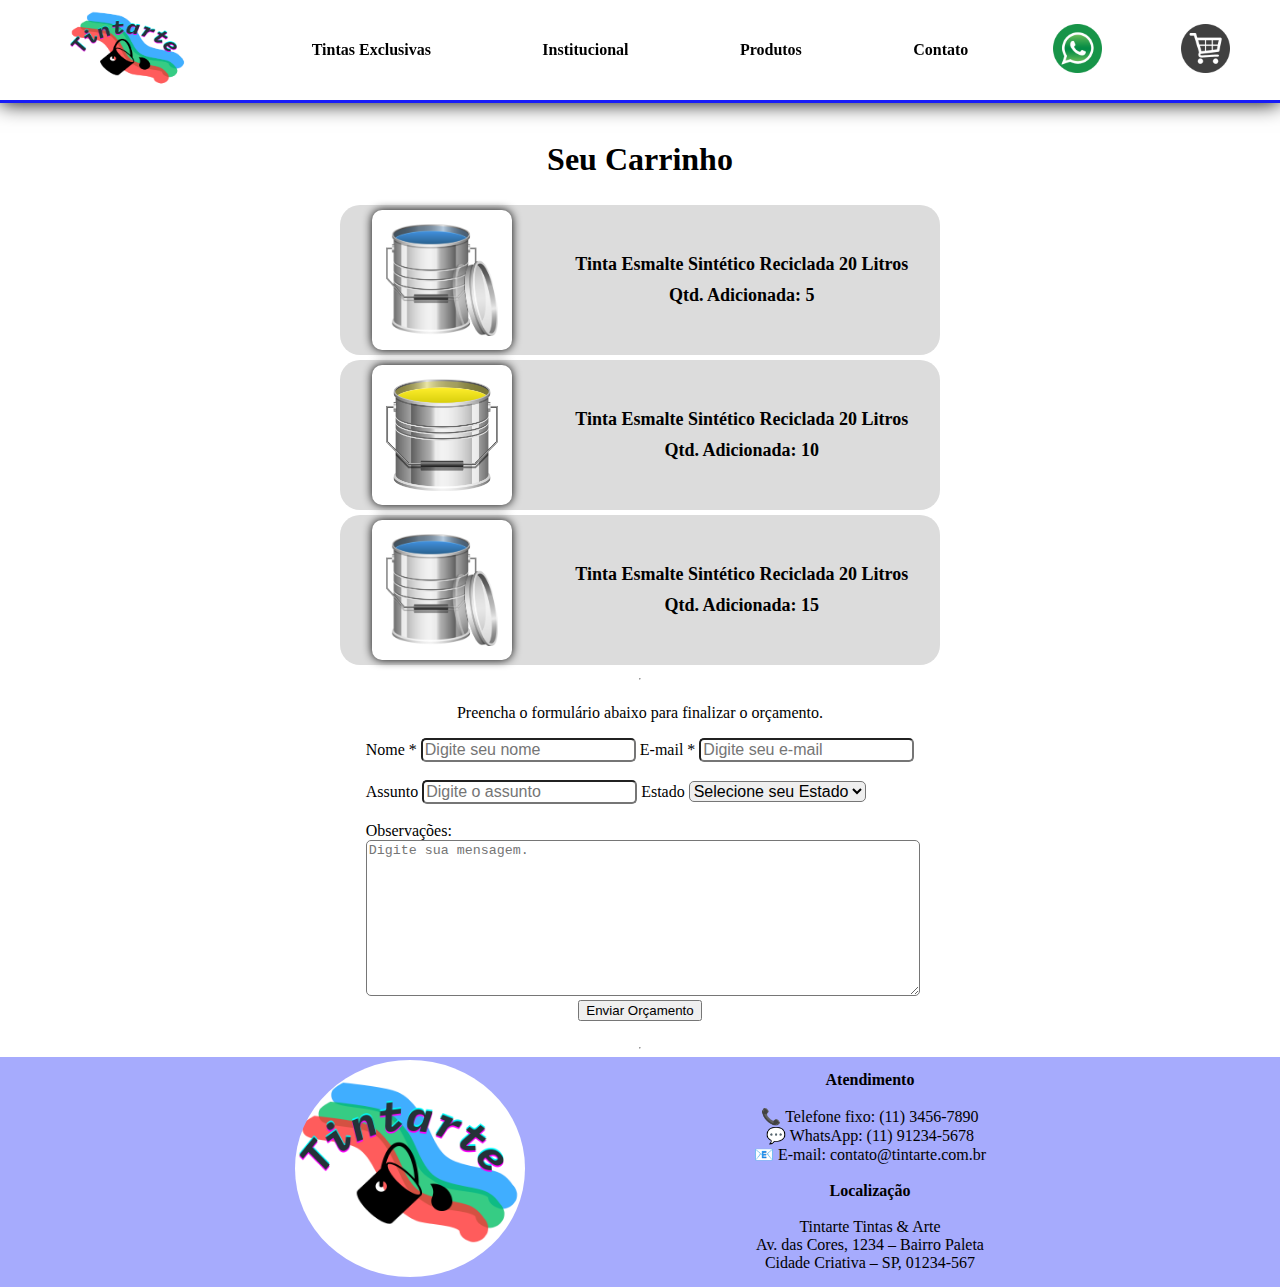
<file: carrinho.html>
<!DOCTYPE html>
<html lang="en">
<head>
    <meta charset="UTF-8">
    <meta name="viewport" content="width=device-width, initial-scale=1.0">
    <title>Carrinho</title>

    <link rel="stylesheet" href="style.css">

    <style>
        .layout_principal{
            flex-direction: column;
            align-items: center;
            justify-content: space-between;
            height: calc(100svh - 120px);
        }
        #carrinho_caixa{
            text-align: center;
            width: 920px;
            display: flex;
            flex-direction: column;
            align-items: center;
        }
        .itens{
            display: flex;
            height: 150px;
            width: 600px;
            justify-content: space-around;
            align-items: center;
            margin: 5px;
            border-radius: 20px;
            background-color: gainsboro;
        }
        .foto_item{
            display: flex;
            justify-content: center;
            align-items: center;
            width: 140px;
            height: 140px;
            border-radius: 10px;
            box-shadow: 0 0 10px 0 black;
            background-color: white;
        }
        .foto_item img{
            width: 80%;
            height: 80%;
        }
        .infos :first-child{
            font-weight: bold;
            font-size: large;
            margin-bottom: 10px;
        }


        textarea{
            width: 100%;
            border-radius: 5px;
        }
        input, select{
            border-radius: 5px;
            font-size: 16px;
        }
        #botao{
            display: flex;
            justify-content: center;  
        }
        button{
            cursor: pointer;
        }
        #contato{
            text-align: center;
        }
        
        #box6{
            display: flex;
            justify-content: center;
            background-color: rgba(77, 88, 252, 0.5);
            width: 100svw;
        }

    </style>
</head>
<body>
    <!--Definindo o cabeçalho e menu-->
    <div id="menu_cabecalho">
        <div id="logo"><img src="imagens/Logo_tintarte.png" alt="logo_tintarte"></div>
        <div id="icones">
            <div id="whats"><a href="https://web.whatsapp.com/"><img src="imagens/logo_whats.png" alt="logo_whats"></a></div>
            <div id="carrinho"><img src="imagens/Carrinho.png" alt="carrinho"></div>
        </div>
        <div id="opcoes">
            <div id="botao_tintas_exclusivas">Tintas Exclusivas</div>
            <div id="botao_institucional">Institucional</div>
            <div id="botao_produtos">Produtos</div>
            <div id="botao_contato">Contato</div>
        </div>
    </div>

    <div class="layout_principal">
        <div id="box_carrinho">
            <div id="carrinho_caixa">
                <div>
                    <h1>Seu Carrinho</h1>
                </div>
                <div id="itens_carrinho">
                    <div class="itens">
                        <div class="foto_item"><img src="imagens/lata_tinta_azul.png" alt="tinta_azul"></div>
                        <div class="infos">
                            <div>Tinta Esmalte Sintético Reciclada 20 Litros</div>
                            <div><b>Qtd. Adicionada: 5</b></div>
                        </div>
                    </div>
                    <div class="itens">
                        <div class="foto_item"><img src="imagens/lata_tinta_amarelo.png" alt="lata_tinta_amarelo"></div>
                        <div class="infos">
                            <div>Tinta Esmalte Sintético Reciclada 20 Litros</div>
                            <div><b>Qtd. Adicionada: 10</b></div>
                        </div>
                    </div>
                    <div class="itens">
                        <div class="foto_item"><img src="imagens/lata_tinta_azul.png" alt="tinta_azul"></div>
                        <div class="infos">
                            <div>Tinta Esmalte Sintético Reciclada 20 Litros</div>
                            <div><b>Qtd. Adicionada: 15</b></div>
                        </div>
                    </div>
                </div>
            
            </div>
        </div>

        <hr>
            <p>Preencha o formulário abaixo para finalizar o orçamento.</p>
            <form action="">
                <label for="nome">Nome *</label>
                <input type="text" id="nome" placeholder="Digite seu nome" required>
                <label for="email">E-mail *</label>
                <input type="text" id="email" placeholder="Digite seu e-mail" required><br><br>
                <label for="assunto">Assunto</label>
                <input type="text" id="assunto" placeholder="Digite o assunto">
                <label for="estado">Estado</label>
                <select name="estado" id="estado">
                    <option value="" selected disabled>Selecione seu Estado</option>
                    <option value="AC">Acre</option>
                    <option value="AL">Alagoas</option>
                    <option value="AP">Amapá</option>
                    <option value="AM">Amazonas</option>
                    <option value="BA">Bahia</option>
                    <option value="CE">Ceará</option>
                    <option value="DF">Distrito Federal</option>
                    <option value="ES">Espírito Santo</option>
                    <option value="GO">Goiás</option>
                    <option value="MA">Maranhão</option>
                    <option value="MT">Mato Grosso</option>
                    <option value="MS">Mato Grosso do Sul</option>
                    <option value="MG">Minas Gerais</option>
                    <option value="PA">Pará</option>
                    <option value="PB">Paraíba</option>
                    <option value="PR">Paraná</option>
                    <option value="PE">Pernambuco</option>
                    <option value="PI">Piauí</option>
                    <option value="RJ">Rio de Janeiro</option>
                    <option value="RN">Rio Grande do Norte</option>
                    <option value="RS">Rio Grande do Sul</option>
                    <option value="RO">Rondônia</option>
                    <option value="RR">Roraima</option>
                    <option value="SC">Santa Catarina</option>
                    <option value="SP">São Paulo</option>
                    <option value="SE">Sergipe</option>
                    <option value="TO">Tocantins</option>
                </select><br><br>
                <label for="mensagem">Observações:</label><br>
                <textarea name="mensagem" id="mensagem" placeholder="Digite sua mensagem." rows="10"></textarea><br>
                <div id="botao">
                    <button type="submit">Enviar Orçamento</button>
                </div>
                <br>
            </form>
            <hr>

        <!--Rodapé de contato-->
        <div class="box" id="box6">
            <div id="contato_box6">
                <div><img src="imagens/Logo_tintarte.png" alt="logo"></div>
                <div>
                    <b></b>
                    <b>Atendimento</b><br>
                    <br>📞 Telefone fixo: (11) 3456-7890 <br>💬 WhatsApp: (11) 91234-5678 <br>📧 E-mail: contato@tintarte.com.br
                    <br><br>
                    <b>Localização</b><br>
                    <br>Tintarte Tintas & Arte <br>Av. das Cores, 1234 – Bairro Paleta <br>Cidade Criativa – SP, 01234-567 <br>
                </div>
            </div>
        </div>
    </div>

    <script>
        document.getElementById("botao_tintas_exclusivas").addEventListener("click", function() {window.location.href = "https://thiagoreinecke7.github.io/site-loja-tintas/index.html";})
        document.getElementById("botao_contato").addEventListener("click", function() {window.location.href = "https://thiagoreinecke7.github.io/site-loja-tintas/contato.html";})
        document.getElementById("botao_institucional").addEventListener("click", function() {window.location.href = "https://thiagoreinecke7.github.io/site-loja-tintas/institucional.html";})
        document.getElementById("botao_produtos").addEventListener("click", function() {window.location.href = "https://thiagoreinecke7.github.io/site-loja-tintas/produtos.html";})
        document.querySelectorAll(".box_produtos").forEach(function (botao) {botao.addEventListener("click", function() {window.location.href = "https://thiagoreinecke7.github.io/site-loja-tintas/produto.html"})})
    </script>    
</body>
</html>
</file>
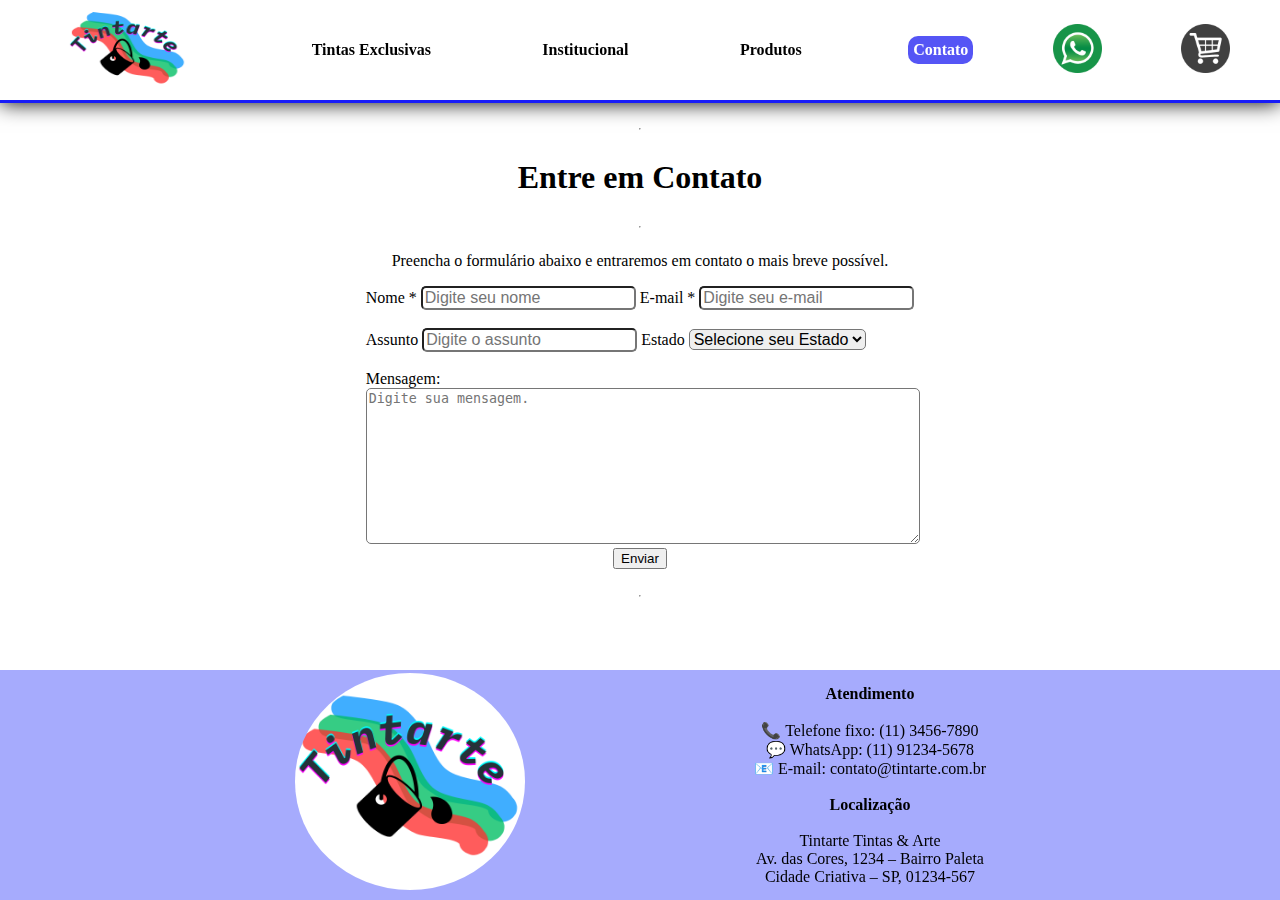
<file: contato.html>
<!DOCTYPE html>
<html lang="en">
<head>
    <meta charset="UTF-8">
    <meta name="viewport" content="width=device-width, initial-scale=1.0">
    <title>Contato</title>

    <link rel="stylesheet" href="style.css">

    <style>
        #opcoes :nth-child(4){
            background-color: rgba(43, 43, 243, 0.8);
            color: white;
        }
        .layout_principal{
            flex-direction: column;
            justify-content: center;
            align-items: center;
        }
        textarea{
            width: 100%;
            border-radius: 5px;
        }
        input, select{
            border-radius: 5px;
            font-size: 16px;
            
        }
        #botao{
            display: flex;
            justify-content: center;   
        }
        .box{
            position: fixed;
            bottom: 0;
        }

        #box6{
            display: flex;
            justify-content: center;
            background-color: rgba(77, 88, 252, 0.5);
            width: 100%;
        }

    </style>

</head>
<body>
    <!--Definindo o cabeçalho e menu-->
    <div id="menu_cabecalho">
        <div id="logo"><img src="imagens/Logo_tintarte.png" alt="logo_tintarte"></div>
        <div id="icones">
            <div id="whats"><a href="https://web.whatsapp.com/"><img src="imagens/logo_whats.png" alt="logo_whats"></a></div>
            <div id="carrinho"><img src="imagens/Carrinho.png" alt="carrinho"></div>
        </div>
        <div id="opcoes">
            <div id="botao_tintas_exclusivas">Tintas Exclusivas</div>
            <div id="botao_institucional">Institucional</div>
            <div>Produtos</div>
            <div>Contato</div>
        </div>
    </div>

    <!--Definindo o Layout-->
    <div class="layout_principal">
        <hr>
        <h1>Entre em Contato</h1>
        <hr>
        <p>Preencha o formulário abaixo e entraremos em contato o mais breve possível.</p>
        <form action="">
            <label for="nome">Nome *</label>
            <input type="text" id="nome" placeholder="Digite seu nome" required>
            <label for="email">E-mail *</label>
            <input type="text" id="email" placeholder="Digite seu e-mail" required><br><br>
            <label for="assunto">Assunto</label>
            <input type="text" id="assunto" placeholder="Digite o assunto">
            <label for="estado">Estado</label>
            <select name="estado" id="estado">
                <option value="" selected disabled>Selecione seu Estado</option>
                <option value="AC">Acre</option>
                <option value="AL">Alagoas</option>
                <option value="AP">Amapá</option>
                <option value="AM">Amazonas</option>
                <option value="BA">Bahia</option>
                <option value="CE">Ceará</option>
                <option value="DF">Distrito Federal</option>
                <option value="ES">Espírito Santo</option>
                <option value="GO">Goiás</option>
                <option value="MA">Maranhão</option>
                <option value="MT">Mato Grosso</option>
                <option value="MS">Mato Grosso do Sul</option>
                <option value="MG">Minas Gerais</option>
                <option value="PA">Pará</option>
                <option value="PB">Paraíba</option>
                <option value="PR">Paraná</option>
                <option value="PE">Pernambuco</option>
                <option value="PI">Piauí</option>
                <option value="RJ">Rio de Janeiro</option>
                <option value="RN">Rio Grande do Norte</option>
                <option value="RS">Rio Grande do Sul</option>
                <option value="RO">Rondônia</option>
                <option value="RR">Roraima</option>
                <option value="SC">Santa Catarina</option>
                <option value="SP">São Paulo</option>
                <option value="SE">Sergipe</option>
                <option value="TO">Tocantins</option>
            </select><br><br>
            <label for="mensagem">Mensagem:</label><br>
            <textarea name="mensagem" id="mensagem" placeholder="Digite sua mensagem." rows="10"></textarea><br>
            <div id="botao">
                <button type="submit">Enviar</button>
            </div>
            <br>
        </form>
        <hr>

    


        <!--Rodapé de contato-->
        <div class="box" id="box6">
            <div id="contato_box6">
                <div><img src="imagens/Logo_tintarte.png" alt="logo"></div>
                <div>
                    <b></b>
                    <b>Atendimento</b><br>
                    <br>📞 Telefone fixo: (11) 3456-7890 <br>💬 WhatsApp: (11) 91234-5678 <br>📧 E-mail: contato@tintarte.com.br
                    <br><br>
                    <b>Localização</b><br>
                    <br>Tintarte Tintas & Arte <br>Av. das Cores, 1234 – Bairro Paleta <br>Cidade Criativa – SP, 01234-567 <br>
                </div>
            </div>
        </div>

    </div>

    <script>
        document.getElementById("botao_tintas_exclusivas").addEventListener("click", function() {window.location.href = "https://thiagoreinecke7.github.io/site-loja-tintas/index.html";})
        document.getElementById("botao_institucional").addEventListener("click", function() {window.location.href = "https://thiagoreinecke7.github.io/site-loja-tintas/institucional.html";})

    </script>
</body>
</html>
</file>
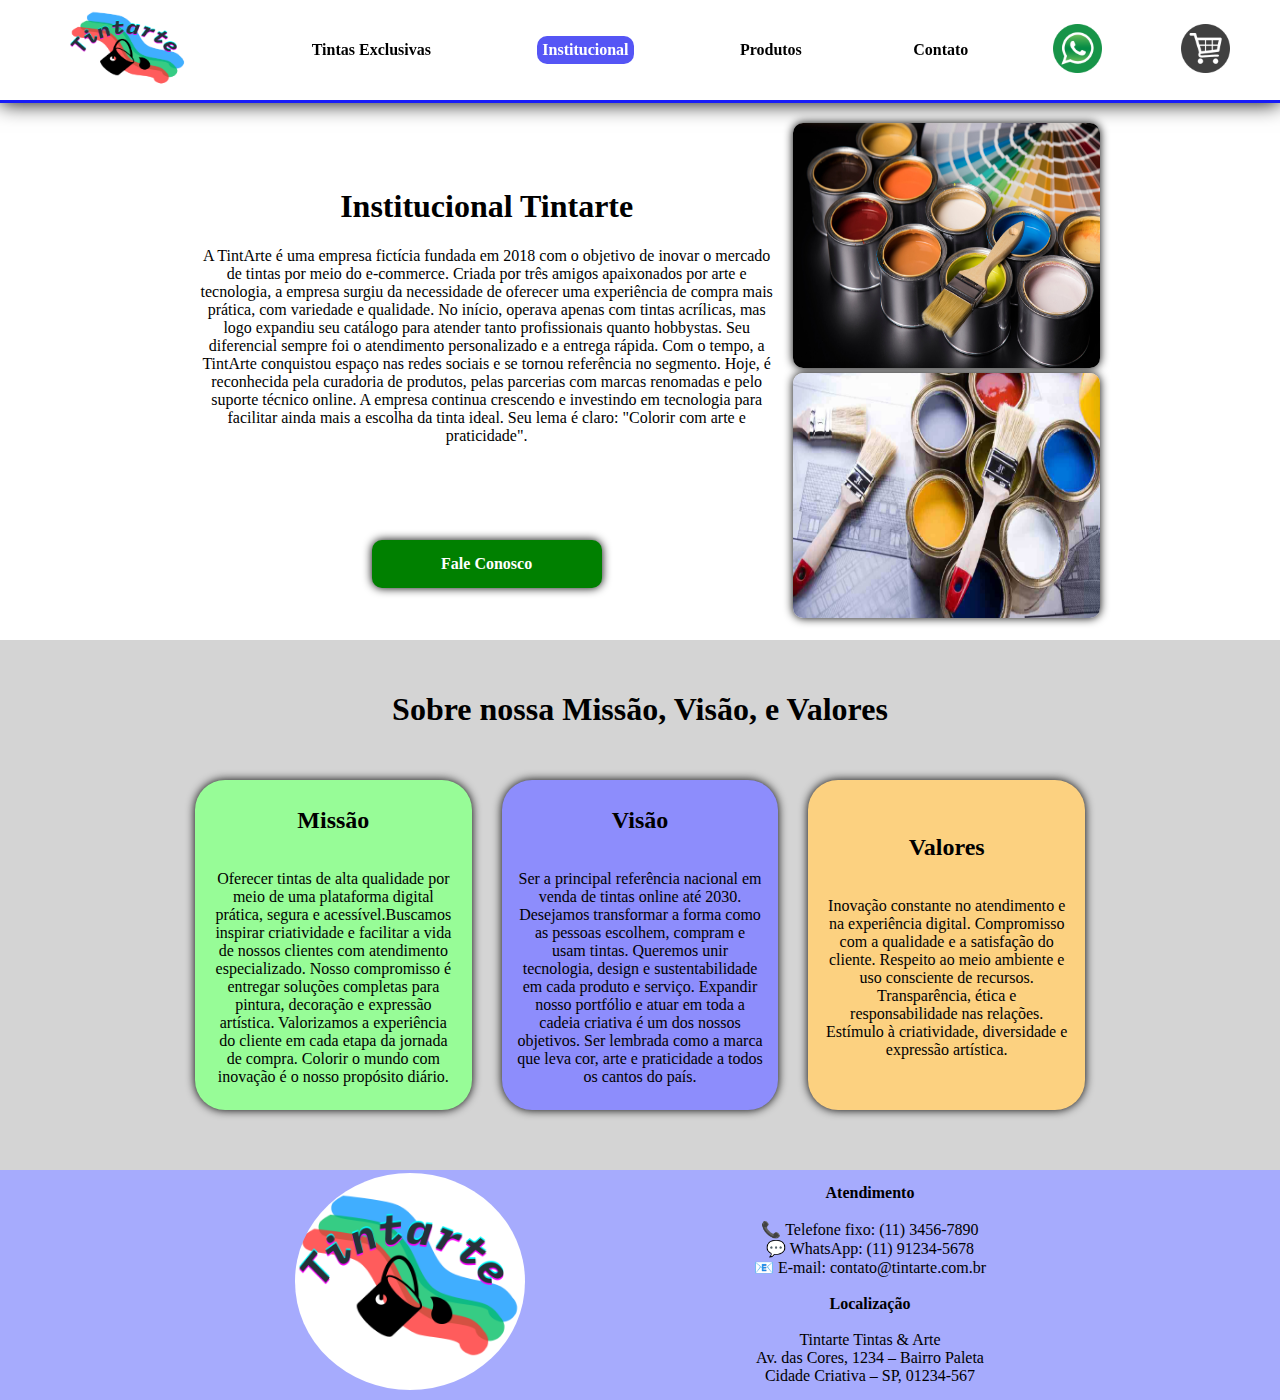
<file: institucional.html>
<!DOCTYPE html>
<html lang="en">
<head>
    <meta charset="UTF-8">
    <meta name="viewport" content="width=device-width, initial-scale=1.0">
    <title>Institucional</title>

    <link rel="stylesheet" href="style.css">

    <style>
        #opcoes :nth-child(2){
            background-color: rgba(43, 43, 243, 0.8);
            color: white;
        }
        .layout_principal{
            flex-direction: column;
            justify-content: center;
            align-items: center;
        }
       
        #historia{
            width: 100svw;
            height: 500px;
            margin-bottom: 20px;
            display: flex;
            flex-direction: row;
            justify-content: center;
            align-items: center;
        }
        #texto{
            display: flex;
            flex-direction: column;
            justify-content: space-around;
            align-items: center;
            width: 613.33px;
            height: 100%;
        }
        #texto div{
            padding: 15px;
            text-align: center;
        }
        #botao{
            font-weight: bold;
            border-radius: 10px;
            width: 200px;
            background-color: green;
            color: white;
            box-shadow: 0 0 10px 0 black;
            transition: all 0.5s ease;
            cursor: pointer;
        }
        #botao:hover{
            padding: 20px;
            background-color: rgb(26, 179, 26);
        }
        #fotos{
            display: flex;
            justify-content: space-around;
            align-items: center;
            flex-direction: column;
            width: 306.67px;
            height: 100%;
        }
        #fotos img{
            width: 100%;
            height: 49%;
            border-radius: 10px;
            box-shadow: 0 0 10px 0 black;
        }
        #valores{
            background-color: rgb(212, 212, 212);
            display: flex;
            flex-direction: column;
            justify-content: center;
            align-items: center;
            width: 100vw;
            padding: 30px 0 30px 0;
        }
        #valores>div{
            width: 920px;
            text-align: center;
        }
        #valores :nth-child(2){
            display: flex;
            justify-content: center;
            align-items: center;
        }
        .box_valores{
            width: 80%;
            height: 300px;
            margin: 30px 15px;
            padding: 15px;
            border-radius: 30px;
            text-align: center;
            display: flex;
            flex-direction: column;
            align-items: center;
            justify-content: center;
            box-shadow: 0 0 10px 0 black;
            transition: all 0.5s ease;
        }
        .box_valores:hover{
            margin-top: 5px;
        }
        #missao{
            background-color: rgb(151, 252, 151);
        }
        #visao{
            background-color: rgb(141, 141, 252);
        }
        #valores_box{
            background-color: rgb(252, 209, 128);
        }
        #box6{
            display: flex;
            justify-content: center;
            background-color: rgba(77, 88, 252, 0.5);
            width: 100%;
        }


    </style>

</head>
<body>
    <!--Definindo o cabeçalho e menu-->
    <div id="menu_cabecalho">
        <div id="logo"><img src="imagens/Logo_tintarte.png" alt="logo_tintarte"></div>
        <div id="icones">
            <div id="whats"><a href="https://web.whatsapp.com/"><img src="imagens/logo_whats.png" alt="logo_whats"></a></div>
            <div id="carrinho"><img src="imagens/Carrinho.png" alt="carrinho"></div>
        </div>
        <div id="opcoes">
            <div id="botao_tintas_exclusivas">Tintas Exclusivas</div>
            <div>Institucional</div>
            <div>Produtos</div>
            <div>Contato</div>
        </div>
    </div>

    <!--Definindo layout-->
    <div class="layout_principal">
        <div id="historia">
            <div id="texto">
                <div>
                    <h1>Institucional Tintarte</h1>
                    <p>A TintArte é uma empresa fictícia fundada em 2018 com o objetivo de inovar o mercado de tintas por meio do e-commerce. Criada por três amigos apaixonados por arte e tecnologia, a empresa surgiu da necessidade de oferecer uma experiência de compra mais prática, com variedade e qualidade. No início, operava apenas com tintas acrílicas, mas logo expandiu seu catálogo para atender tanto profissionais quanto hobbystas. Seu diferencial sempre foi o atendimento personalizado e a entrega rápida. Com o tempo, a TintArte conquistou espaço nas redes sociais e se tornou referência no segmento. Hoje, é reconhecida pela curadoria de produtos, pelas parcerias com marcas renomadas e pelo suporte técnico online. A empresa continua crescendo e investindo em tecnologia para facilitar ainda mais a escolha da tinta ideal. Seu lema é claro: "Colorir com arte e praticidade".</p>
                </div>
                <div id="botao">Fale Conosco</div>
            </div>
            <div id="fotos">
                <img src="imagens/img_tintas1.jpg" alt="imagem1">
                <img src="imagens/img_tintas2.jfif" alt="imagem2">
            </div>
        </div>
        <div id="valores">
            <div>
                <h1>Sobre nossa Missão, Visão, e Valores</h1>
            </div>
            <div id="cor_valores">
                <div class="box_valores" id="missao">
                    <h2>Missão</h2>
                    <p>Oferecer tintas de alta qualidade por meio de uma plataforma digital prática, segura e acessível.Buscamos inspirar criatividade e facilitar a vida de nossos clientes com atendimento especializado. Nosso compromisso é entregar soluções completas para pintura, decoração e expressão artística. Valorizamos a experiência do cliente em cada etapa da jornada de compra. Colorir o mundo com inovação é o nosso propósito diário.</p>
                </div>
                <div class="box_valores" id="visao">
                    <h2>Visão</h2>
                    <p>Ser a principal referência nacional em venda de tintas online até 2030. Desejamos transformar a forma como as pessoas escolhem, compram e usam tintas. Queremos unir tecnologia, design e sustentabilidade em cada produto e serviço. Expandir nosso portfólio e atuar em toda a cadeia criativa é um dos nossos objetivos. Ser lembrada como a marca que leva cor, arte e praticidade a todos os cantos do país.</p>
                </div>
                <div class="box_valores" id="valores_box">
                    <h2>Valores</h2>
                    <p>Inovação constante no atendimento e na experiência digital. Compromisso com a qualidade e a satisfação do cliente. Respeito ao meio ambiente e uso consciente de recursos. Transparência, ética e responsabilidade nas relações. Estímulo à criatividade, diversidade e expressão artística.</p>
                </div>
            </div>
        </div>
        <!--Rodapé de contato-->
        <div class="box" id="box6">
            <div id="contato_box6">
                <div><img src="imagens/Logo_tintarte.png" alt="logo"></div>
                <div>
                    <b></b>
                    <b>Atendimento</b><br>
                    <br>📞 Telefone fixo: (11) 3456-7890 <br>💬 WhatsApp: (11) 91234-5678 <br>📧 E-mail: contato@tintarte.com.br
                    <br><br>
                    <b>Localização</b><br>
                    <br>Tintarte Tintas & Arte <br>Av. das Cores, 1234 – Bairro Paleta <br>Cidade Criativa – SP, 01234-567 <br>
                </div>
            </div>
        </div>
        
        
    </div>

    <script>
        document.getElementById("botao_tintas_exclusivas").addEventListener("click", function() {window.location.href = "https://thiagoreinecke7.github.io/site-loja-tintas/index.html";})
        document.getElementById("botao").addEventListener("click", function() {window.location.href = "https://web.whatsapp.com/";})
    </script>

</body>
</html>
</file>
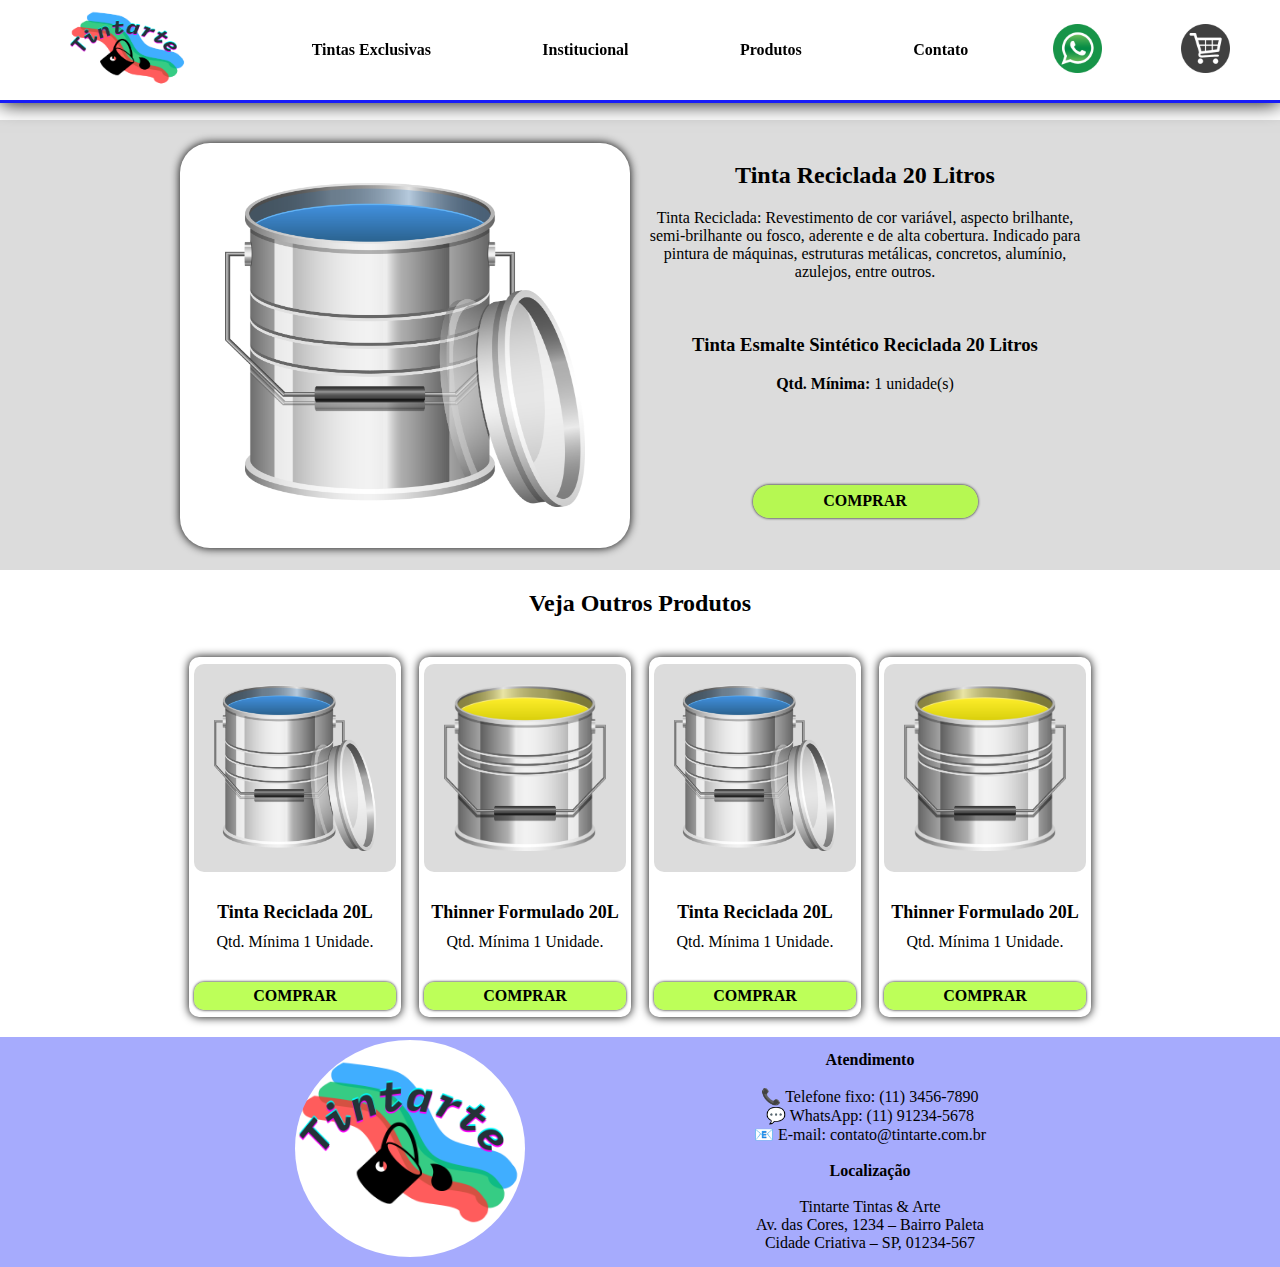
<file: produto.html>
<!DOCTYPE html>
<html lang="en">
<head>
    <meta charset="UTF-8">
    <meta name="viewport" content="width=device-width, initial-scale=1.0">
    <title>Produto</title>

    <link rel="stylesheet" href="style.css">

    <style>
        .layout_principal{
            flex-direction: column;
            align-items: center;
            justify-content: space-between;
            height: calc(100svh - 120px);
        }
        
        #fundo_produto{
            display: flex;
            width: 100vw;
            justify-content: center;
            background-color: gainsboro;
        }
        #box_produto{
            display: flex;
            height: 450px;
            width: 920px;
            justify-content: center;
            align-items: center;
        }
        #infos, #foto_produto, .adicionar{
            display: flex;
            flex-direction: column;
            justify-content: center;
        }
        #infos{
            text-align: center;
            justify-content: space-between;
            align-items: center;
            height: 90%;
            width: 50%;
            padding: 10px;
        }
        #foto_produto{
            align-items: center;
            height: 90%;
            width: 50%;
            border-radius: 30px;
            box-shadow: 0 0 10px 0;
            background-color: white;
        }
        #foto_produto img{
            width: 80%;
            height: 80%;
        }
        .adicionar{
            border-radius: 30px;
            height: calc(10% - 8px);
            width: 50%;
            margin-bottom: 30px;
            box-shadow: 0 0 3px 0 black;
            background-color: rgba(173, 255, 47, 0.8);
            font-weight: bold;
            cursor: pointer;
        }
        .adicionar:hover{
            background-color: rgba(127, 207, 6, 0.8);
            padding: 3px;
            margin-bottom: 27px;
        }
        #mais_produtos{
            display: flex;
            width: 100svw;
            justify-content: center;
            
        }
        #box_mais_produtos{
            display: flex;
            width: 920px;
            height: 400px;
            justify-content: space-around;
        }
        .caixa{
            margin: 20px 0;
            width: 23%;
            border-radius: 10px;
            box-shadow: 0 0 10px 0 black;
            display: flex;
            flex-direction: column;
            justify-content: space-around;
            align-items: center;
            background-color: rgb(255, 255, 255);
            transition: all 0.5s ease;
            cursor: pointer;
        }
        .caixa:hover{
            margin: 15px 0 25px 0;
        }

        .infos_mais_produtos, .adicionar_mais_produtos, .img_produto{
            border-radius: 10px;
            width: calc(100% - 10px);
            display: flex;
            justify-content: center;
            align-items: center;
        }
        .img_produto{
            height: calc(60% - 8px);
            background-color: gainsboro;
        }
        .caixa img{
            width: 80%;
            height: 80%;
        }
        .infos_mais_produtos{
            height: calc(25% - 8px);
            flex-direction: column;
        }
        .infos_mais_produtos :first-child{
            font-weight: bold;
            font-size: large;
            margin-bottom: 10px;
        }
        .adicionar_mais_produtos{
            height: calc(10% - 8px);
            box-shadow: 0 0 3px 0 black;
            background-color: rgba(173, 255, 47, 0.8);
            font-weight: bold;
            cursor: pointer;
        }
        .adicionar_mais_produtos:hover{
            background-color: rgba(127, 207, 6, 0.8);
        }


        #box6{
            display: flex;
            justify-content: center;
            background-color: rgba(77, 88, 252, 0.5);
            width: 100svw;
        }

    </style>

</head>
<body>
    <!--Definindo o cabeçalho e menu-->
    <div id="menu_cabecalho">
        <div id="logo"><img src="imagens/Logo_tintarte.png" alt="logo_tintarte"></div>
        <div id="icones">
            <div id="whats"><a href="https://web.whatsapp.com/"><img src="imagens/logo_whats.png" alt="logo_whats"></a></div>
            <div id="carrinho"><img src="imagens/Carrinho.png" alt="carrinho"></div>
        </div>
        <div id="opcoes">
            <div id="botao_tintas_exclusivas">Tintas Exclusivas</div>
            <div id="botao_institucional">Institucional</div>
            <div>Produtos</div>
            <div id="botao_contato">Contato</div>
        </div>
    </div>

    <div class="layout_principal">
        <div id="fundo_produto">
            <div id="box_produto">
                <div id="foto_produto"><img src="imagens/lata_tinta_azul.png" alt="tinta_azul"></div>
                <div id="infos">
                    <div>
                        <h2>Tinta Reciclada 20 Litros</h2>
                        <p>Tinta Reciclada: Revestimento de cor variável, aspecto brilhante, semi-brilhante ou fosco, aderente e de alta cobertura. Indicado para pintura de máquinas, estruturas metálicas, concretos, alumínio, azulejos, entre outros.</p>
                        <br>
                        <h3>Tinta Esmalte Sintético Reciclada 20 Litros</h3>
                        <p><b>Qtd. Mínima:</b> 1 unidade(s)</p>
                    </div>
                    <div class="adicionar">COMPRAR</div>
                </div>
            </div>
        </div>
        <div id="titulo"><h2>Veja Outros Produtos</h2></div>
        <div id="mais_produtos">
            
            <div id="box_mais_produtos">
                <div class="caixa" id="caixa1">
                    <div class="img_produto"><img src="imagens/lata_tinta_azul.png" alt="tinta_azul"></div>
                    <div class="infos_mais_produtos">
                        <div>Tinta Reciclada 20L</div>
                        <div>Qtd. Mínima 1 Unidade.</div>
                    </div>
                    <div class="adicionar_mais_produtos"><div>COMPRAR</div></div>
                </div>
                <div class="caixa" id="caixa2">
                    <div class="img_produto"><img src="imagens/lata_tinta_amarelo.png" alt="lata_amarela"></div>
                    <div class="infos_mais_produtos">
                        <div>Thinner Formulado 20L</div>
                        <div>Qtd. Mínima 1 Unidade.</div>
                    </div>
                    <div class="adicionar_mais_produtos"><div>COMPRAR</div></div>
                </div>
                <div class="caixa" id="caixa3">
                    <div class="img_produto"><img src="imagens/lata_tinta_azul.png" alt="tinta_azul"></div>
                    <div class="infos_mais_produtos">
                        <div>Tinta Reciclada 20L</div>
                        <div>Qtd. Mínima 1 Unidade.</div>
                    </div>
                    <div class="adicionar_mais_produtos"><div>COMPRAR</div></div>
                </div>
                <div class="caixa" id="caixa4">
                    <div class="img_produto"><img src="imagens/lata_tinta_amarelo.png" alt="lata_amarela"></div>
                    <div class="infos_mais_produtos">
                        <div>Thinner Formulado 20L</div>
                        <div>Qtd. Mínima 1 Unidade.</div>
                    </div>
                    <div class="adicionar_mais_produtos"><div>COMPRAR</div></div>
                </div>
            </div>
        </div>


        <!--Rodapé de contato-->
        <div class="box" id="box6">
            <div id="contato_box6">
                <div><img src="imagens/Logo_tintarte.png" alt="logo"></div>
                <div>
                    <b></b>
                    <b>Atendimento</b><br>
                    <br>📞 Telefone fixo: (11) 3456-7890 <br>💬 WhatsApp: (11) 91234-5678 <br>📧 E-mail: contato@tintarte.com.br
                    <br><br>
                    <b>Localização</b><br>
                    <br>Tintarte Tintas & Arte <br>Av. das Cores, 1234 – Bairro Paleta <br>Cidade Criativa – SP, 01234-567 <br>
                </div>
            </div>
        </div>
    </div>

    <script>
        document.getElementById("botao_tintas_exclusivas").addEventListener("click", function() {window.location.href = "https://thiagoreinecke7.github.io/site-loja-tintas/index.html";})
        document.getElementById("botao_contato").addEventListener("click", function() {window.location.href = "https://thiagoreinecke7.github.io/site-loja-tintas/contato.html";})
        document.getElementById("botao_institucional").addEventListener("click", function() {window.location.href = "https://thiagoreinecke7.github.io/site-loja-tintas/institucional.html";})
        document.querySelectorAll(".caixa").forEach(function (botao) {botao.addEventListener("click", function() {window.location.href = "https://thiagoreinecke7.github.io/site-loja-tintas/produto.html"})})


    </script>

    
</body>
</html>
</file>
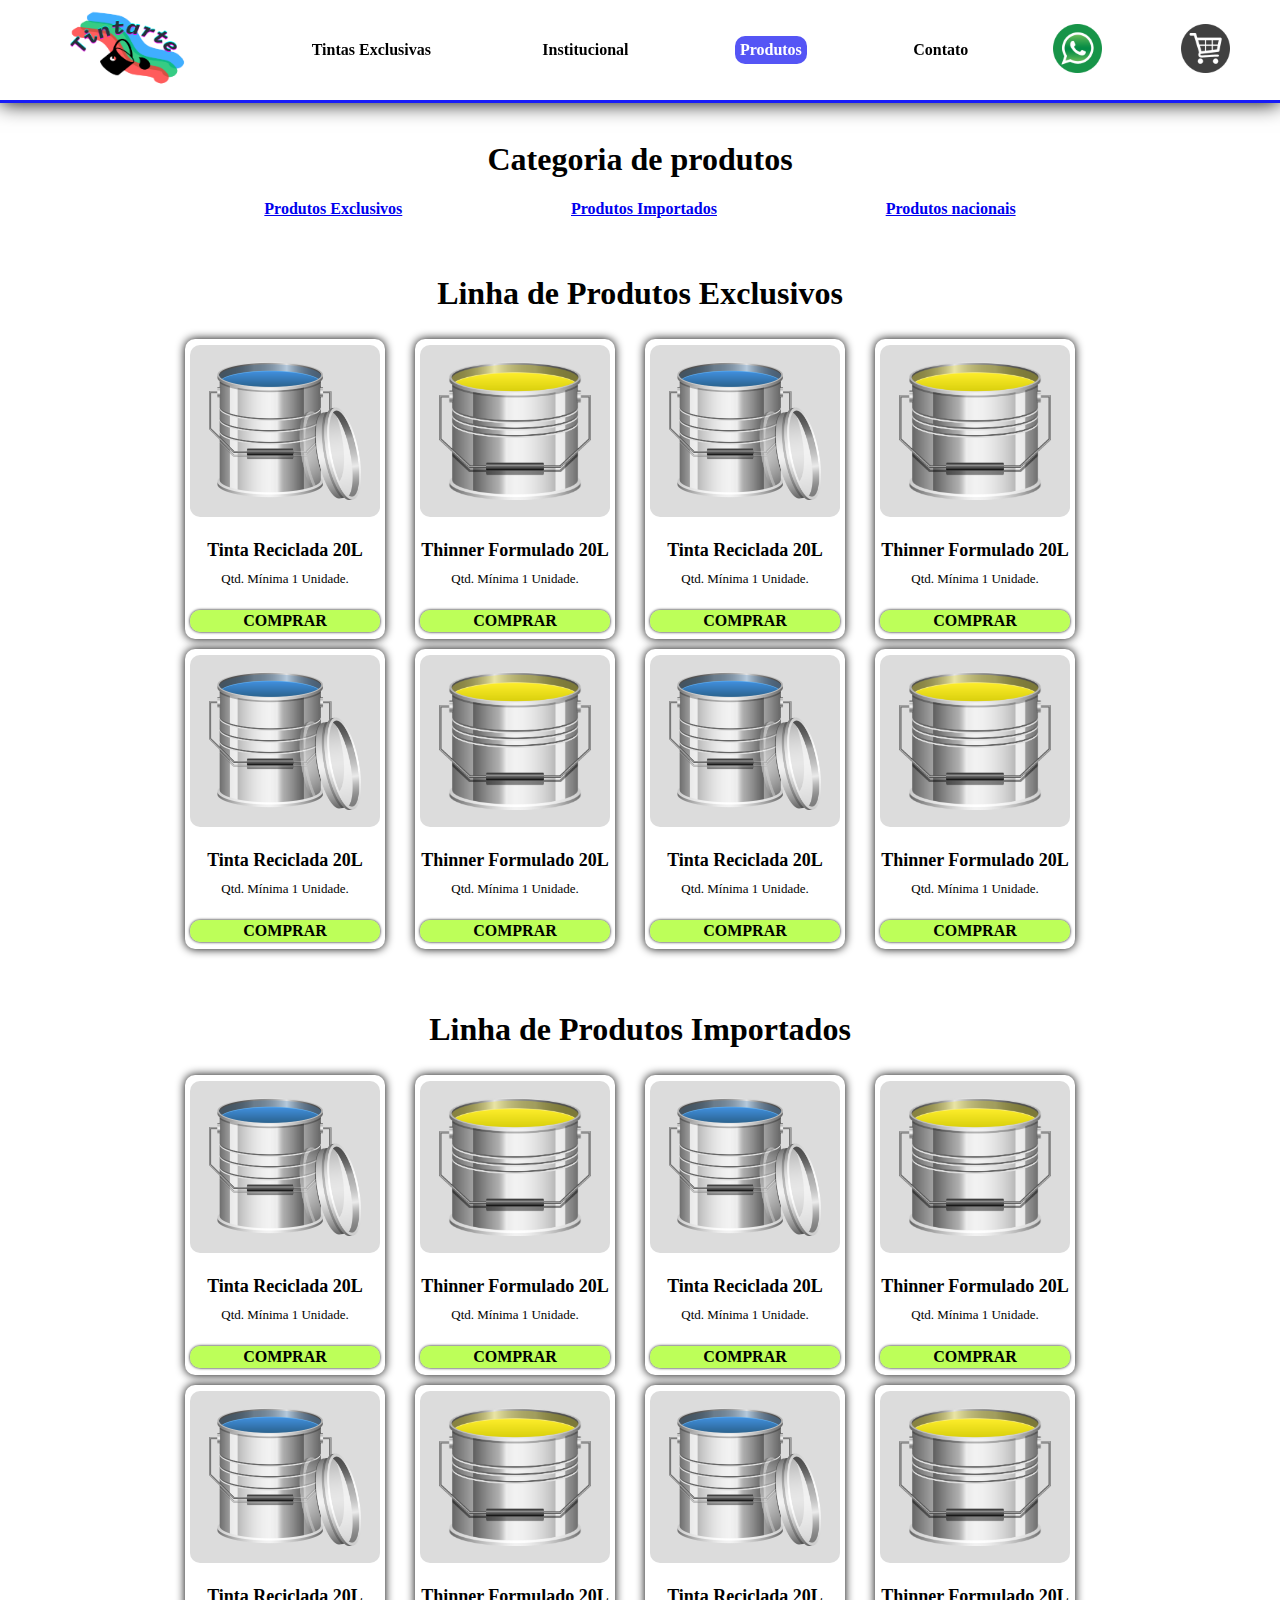
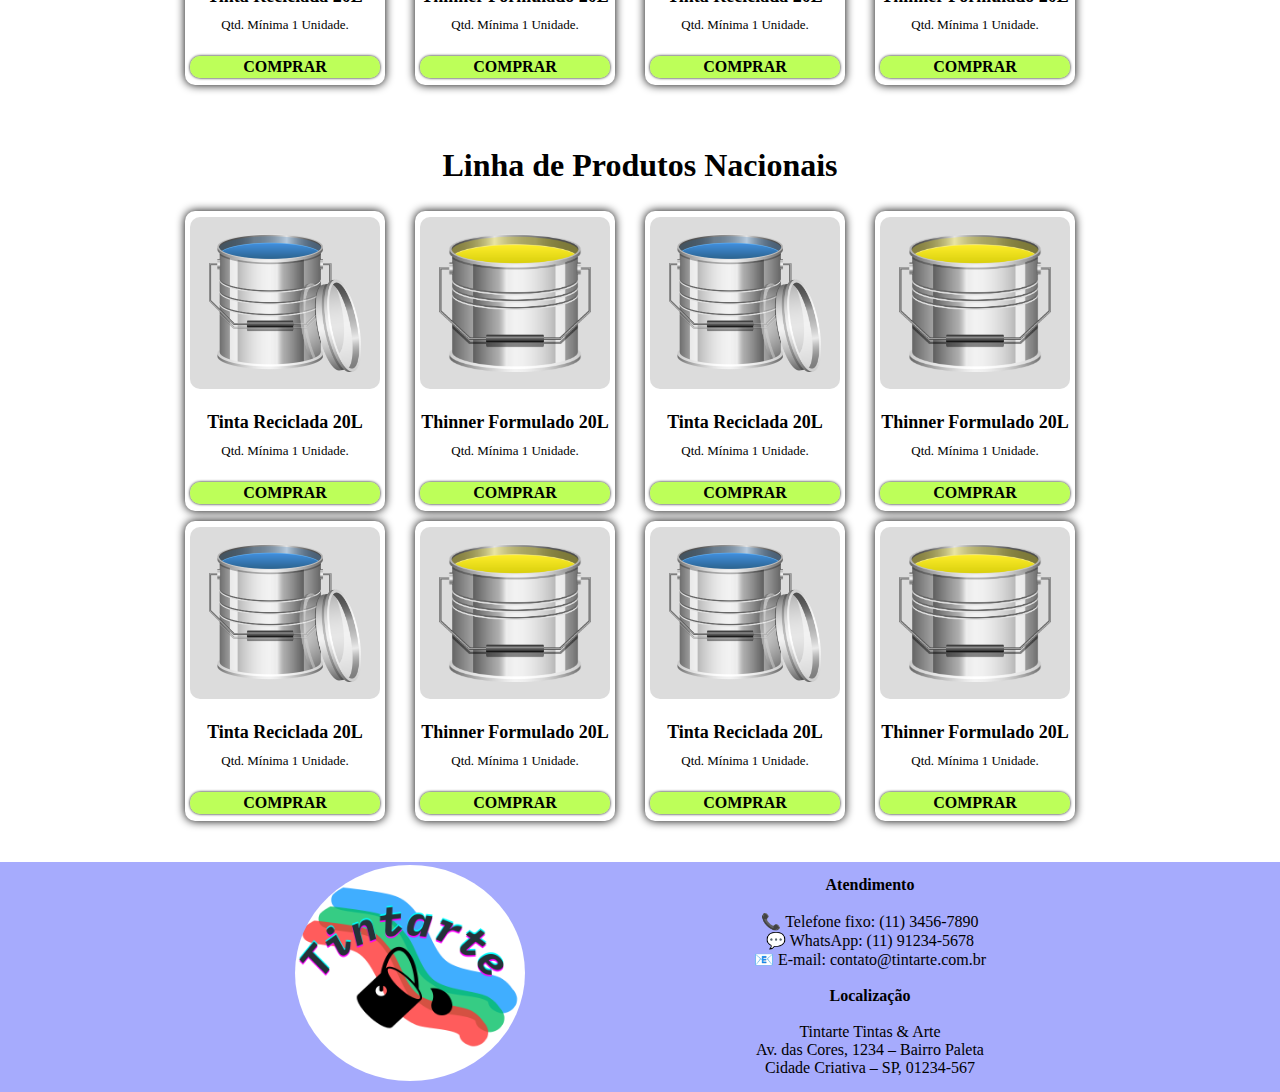
<file: produtos.html>
<!DOCTYPE html>
<html lang="en">
<head>
    <meta charset="UTF-8">
    <meta name="viewport" content="width=device-width, initial-scale=1.0">
    <title>Produtos</title>

    <link rel="stylesheet" href="style.css">

    <style>
        .layout_principal{
            flex-direction: column;
            align-items: center;
            justify-content: space-between;
            height: calc(100svh - 120px);
        }
        #opcoes :nth-child(3){
            background-color: rgba(43, 43, 243, 0.8);
            color: white;
        }
        #box_filtro{
            text-align: center;
        }
        #box_categorias{
            width: 920px;
            display: flex;
            justify-content: space-around;

        }
        #produtos_exclusivos, #produtos_importados, #produtos_nacionais {
            scroll-margin-top: 120px;
        }

        /*Configurando a grid dos produtos*/
        .produtos{
            width: 920px;
            display: grid;
            grid-template-columns: repeat(4, 1fr);
            grid-template-rows: repeat(2, 1fr);
        }
        .box_produtos{
            display: flex;
            border-radius: 10px;
            width: 200px;
            height: 300px;
            margin: 5px;
            box-shadow: 0 0 10px 0 black;
            flex-direction: column;
            justify-content: space-around;
            align-items: center;
            background-color: rgb(255, 255, 255);
            cursor: pointer;
            transition: all 0.5s ease;
        }
        .box_produtos:hover{
            width: 210px;
            height: 310px;
        }
        .infos, .adicionar, .img_produto{
            border-radius: 10px;
            width: calc(100% - 10px);
            display: flex;
            justify-content: center;
            align-items: center;
        }
        .img_produto{
            height: calc(60% - 8px);
            background-color: gainsboro;
        }
        .infos{
            height: calc(25% - 8px);
            flex-direction: column;
        }
        .adicionar{
            height: calc(10% - 8px);
            box-shadow: 0 0 3px 0 black;
            background-color: rgba(173, 255, 47, 0.8);
            font-weight: bold;
            cursor: pointer;
        }
        .adicionar:hover{
            background-color: rgba(127, 207, 6, 0.8);
        }
        .box_produtos img{
            width: 80%;
            height: 80%;
        }
        .infos :first-child{
            font-weight: bold;
            font-size: large;
            margin-bottom: 10px;
        }
        .infos :last-child{
            font-size: small;
        }

        #box6{
            display: flex;
            justify-content: center;
            background-color: rgba(77, 88, 252, 0.5);
            width: 100svw;
        }
    </style>
</head>
<body>
    <!--Definindo o cabeçalho e menu-->
    <div id="menu_cabecalho">
        <div id="logo"><img src="imagens/Logo_tintarte.png" alt="logo_tintarte"></div>
        <div id="icones">
            <div id="whats"><a href="https://web.whatsapp.com/"><img src="imagens/logo_whats.png" alt="logo_whats"></a></div>
            <div id="carrinho"><a href="https://thiagoreinecke7.github.io/site-loja-tintas/carrinho.html"><img src="imagens/Carrinho.png" alt="carrinho"></a></div>
        </div>
        <div id="opcoes">
            <div id="botao_tintas_exclusivas">Tintas Exclusivas</div>
            <div id="botao_institucional">Institucional</div>
            <div id="botao_produtos">Produtos</div>
            <div id="botao_contato">Contato</div>
        </div>
    </div>

    <div class="layout_principal">
        <div id="filtro">
            <div id="box_filtro">
                <div><h1>Categoria de produtos</h1></div>
                <div id="box_categorias">
                    <div><a href="#produtos_exclusivos"><b>Produtos Exclusivos</b></a></div>
                    <div><a href="#produtos_importados"><b>Produtos Importados</b></a></div>
                    <div><a href="#produtos_nacionais"><b>Produtos nacionais</b></a></div>
                </div>

            </div>
        </div>
        <br>
        <br>
        <!--Campo dos produtos exclusivos-->
        <div id="produtos_exclusivos">
            <div><h1>Linha de Produtos Exclusivos</h1></div>
        </div>
        <div class="box" id="box3">
            <div class="produtos">
                <div class="box_produtos">
                    <div class="img_produto"><img src="imagens/lata_tinta_azul.png" alt="tinta_azul"></div>
                    <div class="infos">
                        <div>Tinta Reciclada 20L</div>
                        <div>Qtd. Mínima 1 Unidade.</div>
                    </div>
                    <div class="adicionar"><div>COMPRAR</div></div>
                </div>
                <div class="box_produtos">
                    <div class="img_produto"><img src="imagens/lata_tinta_amarelo.png" alt="lata_amarela"></div>
                    <div class="infos">
                        <div>Thinner Formulado 20L</div>
                        <div>Qtd. Mínima 1 Unidade.</div>
                    </div>
                    <div class="adicionar"><div>COMPRAR</div></div>
                </div>
                <div class="box_produtos">
                    <div class="img_produto"><img src="imagens/lata_tinta_azul.png" alt="tinta_azul"></div>
                    <div class="infos">
                        <div>Tinta Reciclada 20L</div>
                        <div>Qtd. Mínima 1 Unidade.</div>
                    </div>
                    <div class="adicionar"><div>COMPRAR</div></div>
                </div>
                <div class="box_produtos">
                    <div class="img_produto"><img src="imagens/lata_tinta_amarelo.png" alt="lata_amarela"></div>
                    <div class="infos">
                        <div>Thinner Formulado 20L</div>
                        <div>Qtd. Mínima 1 Unidade.</div>
                    </div>
                    <div class="adicionar"><div>COMPRAR</div></div>
                </div>
                <div class="box_produtos">
                    <div class="img_produto"><img src="imagens/lata_tinta_azul.png" alt="tinta_azul"></div>
                    <div class="infos">
                        <div>Tinta Reciclada 20L</div>
                        <div>Qtd. Mínima 1 Unidade.</div>
                    </div>
                    <div class="adicionar"><div>COMPRAR</div></div>
                </div>
                <div class="box_produtos">
                    <div class="img_produto"><img src="imagens/lata_tinta_amarelo.png" alt="lata_amarela"></div>
                    <div class="infos">
                        <div>Thinner Formulado 20L</div>
                        <div>Qtd. Mínima 1 Unidade.</div>
                    </div>
                    <div class="adicionar"><div>COMPRAR</div></div>
                </div>
                <div class="box_produtos">
                    <div class="img_produto"><img src="imagens/lata_tinta_azul.png" alt="tinta_azul"></div>
                    <div class="infos">
                        <div>Tinta Reciclada 20L</div>
                        <div>Qtd. Mínima 1 Unidade.</div>
                    </div>
                    <div class="adicionar"><div>COMPRAR</div></div>
                </div>
                <div class="box_produtos">
                    <div class="img_produto"><img src="imagens/lata_tinta_amarelo.png" alt="lata_amarela"></div>
                    <div class="infos">
                        <div>Thinner Formulado 20L</div>
                        <div>Qtd. Mínima 1 Unidade.</div>
                    </div>
                    <div class="adicionar"><div>COMPRAR</div></div>
                </div>
            </div>
        </div>
        <br>
        <br>

        <!--Produtos importados-->
        <div id="produtos_importados">
            <div ><h1>Linha de Produtos Importados</h1></div>
        </div>
        <div class="box" id="box3">
            <div class="produtos">
                <div class="box_produtos">
                    <div class="img_produto"><img src="imagens/lata_tinta_azul.png" alt="tinta_azul"></div>
                    <div class="infos">
                        <div>Tinta Reciclada 20L</div>
                        <div>Qtd. Mínima 1 Unidade.</div>
                    </div>
                    <div class="adicionar"><div>COMPRAR</div></div>
                </div>
                <div class="box_produtos">
                    <div class="img_produto"><img src="imagens/lata_tinta_amarelo.png" alt="lata_amarela"></div>
                    <div class="infos">
                        <div>Thinner Formulado 20L</div>
                        <div>Qtd. Mínima 1 Unidade.</div>
                    </div>
                    <div class="adicionar"><div>COMPRAR</div></div>
                </div>
                <div class="box_produtos">
                    <div class="img_produto"><img src="imagens/lata_tinta_azul.png" alt="tinta_azul"></div>
                    <div class="infos">
                        <div>Tinta Reciclada 20L</div>
                        <div>Qtd. Mínima 1 Unidade.</div>
                    </div>
                    <div class="adicionar"><div>COMPRAR</div></div>
                </div>
                <div class="box_produtos">
                    <div class="img_produto"><img src="imagens/lata_tinta_amarelo.png" alt="lata_amarela"></div>
                    <div class="infos">
                        <div>Thinner Formulado 20L</div>
                        <div>Qtd. Mínima 1 Unidade.</div>
                    </div>
                    <div class="adicionar"><div>COMPRAR</div></div>
                </div>
                <div class="box_produtos">
                    <div class="img_produto"><img src="imagens/lata_tinta_azul.png" alt="tinta_azul"></div>
                    <div class="infos">
                        <div>Tinta Reciclada 20L</div>
                        <div>Qtd. Mínima 1 Unidade.</div>
                    </div>
                    <div class="adicionar"><div>COMPRAR</div></div>
                </div>
                <div class="box_produtos">
                    <div class="img_produto"><img src="imagens/lata_tinta_amarelo.png" alt="lata_amarela"></div>
                    <div class="infos">
                        <div>Thinner Formulado 20L</div>
                        <div>Qtd. Mínima 1 Unidade.</div>
                    </div>
                    <div class="adicionar"><div>COMPRAR</div></div>
                </div>
                <div class="box_produtos">
                    <div class="img_produto"><img src="imagens/lata_tinta_azul.png" alt="tinta_azul"></div>
                    <div class="infos">
                        <div>Tinta Reciclada 20L</div>
                        <div>Qtd. Mínima 1 Unidade.</div>
                    </div>
                    <div class="adicionar"><div>COMPRAR</div></div>
                </div>
                <div class="box_produtos">
                    <div class="img_produto"><img src="imagens/lata_tinta_amarelo.png" alt="lata_amarela"></div>
                    <div class="infos">
                        <div>Thinner Formulado 20L</div>
                        <div>Qtd. Mínima 1 Unidade.</div>
                    </div>
                    <div class="adicionar"><div>COMPRAR</div></div>
                </div>
            </div>
        </div>
        <br>
        <br>

        <!--Produtos Nacionais-->
        <div id="produtos_nacionais">
            <div><h1>Linha de Produtos Nacionais</h1></div>
        </div>
        <div class="box" id="box3">
            <div class="produtos">
                <div class="box_produtos">
                    <div class="img_produto"><img src="imagens/lata_tinta_azul.png" alt="tinta_azul"></div>
                    <div class="infos">
                        <div>Tinta Reciclada 20L</div>
                        <div>Qtd. Mínima 1 Unidade.</div>
                    </div>
                    <div class="adicionar"><div>COMPRAR</div></div>
                </div>
                <div class="box_produtos">
                    <div class="img_produto"><img src="imagens/lata_tinta_amarelo.png" alt="lata_amarela"></div>
                    <div class="infos">
                        <div>Thinner Formulado 20L</div>
                        <div>Qtd. Mínima 1 Unidade.</div>
                    </div>
                    <div class="adicionar"><div>COMPRAR</div></div>
                </div>
                <div class="box_produtos">
                    <div class="img_produto"><img src="imagens/lata_tinta_azul.png" alt="tinta_azul"></div>
                    <div class="infos">
                        <div>Tinta Reciclada 20L</div>
                        <div>Qtd. Mínima 1 Unidade.</div>
                    </div>
                    <div class="adicionar"><div>COMPRAR</div></div>
                </div>
                <div class="box_produtos">
                    <div class="img_produto"><img src="imagens/lata_tinta_amarelo.png" alt="lata_amarela"></div>
                    <div class="infos">
                        <div>Thinner Formulado 20L</div>
                        <div>Qtd. Mínima 1 Unidade.</div>
                    </div>
                    <div class="adicionar"><div>COMPRAR</div></div>
                </div>
                <div class="box_produtos">
                    <div class="img_produto"><img src="imagens/lata_tinta_azul.png" alt="tinta_azul"></div>
                    <div class="infos">
                        <div>Tinta Reciclada 20L</div>
                        <div>Qtd. Mínima 1 Unidade.</div>
                    </div>
                    <div class="adicionar"><div>COMPRAR</div></div>
                </div>
                <div class="box_produtos">
                    <div class="img_produto"><img src="imagens/lata_tinta_amarelo.png" alt="lata_amarela"></div>
                    <div class="infos">
                        <div>Thinner Formulado 20L</div>
                        <div>Qtd. Mínima 1 Unidade.</div>
                    </div>
                    <div class="adicionar"><div>COMPRAR</div></div>
                </div>
                <div class="box_produtos">
                    <div class="img_produto"><img src="imagens/lata_tinta_azul.png" alt="tinta_azul"></div>
                    <div class="infos">
                        <div>Tinta Reciclada 20L</div>
                        <div>Qtd. Mínima 1 Unidade.</div>
                    </div>
                    <div class="adicionar"><div>COMPRAR</div></div>
                </div>
                <div class="box_produtos">
                    <div class="img_produto"><img src="imagens/lata_tinta_amarelo.png" alt="lata_amarela"></div>
                    <div class="infos">
                        <div>Thinner Formulado 20L</div>
                        <div>Qtd. Mínima 1 Unidade.</div>
                    </div>
                    <div class="adicionar"><div>COMPRAR</div></div>
                </div>
            </div>
        </div>
        <br>
        <br>
        

        <!--Rodapé de contato-->
        <div class="box" id="box6">
            <div id="contato_box6">
                <div><img src="imagens/Logo_tintarte.png" alt="logo"></div>
                <div>
                    <b></b>
                    <b>Atendimento</b><br>
                    <br>📞 Telefone fixo: (11) 3456-7890 <br>💬 WhatsApp: (11) 91234-5678 <br>📧 E-mail: contato@tintarte.com.br
                    <br><br>
                    <b>Localização</b><br>
                    <br>Tintarte Tintas & Arte <br>Av. das Cores, 1234 – Bairro Paleta <br>Cidade Criativa – SP, 01234-567 <br>
                </div>
            </div>
        </div>
    </div>



    <script>
        document.getElementById("botao_tintas_exclusivas").addEventListener("click", function() {window.location.href = "https://thiagoreinecke7.github.io/site-loja-tintas/index.html";})
        document.getElementById("botao_contato").addEventListener("click", function() {window.location.href = "https://thiagoreinecke7.github.io/site-loja-tintas/contato.html";})
        document.getElementById("botao_institucional").addEventListener("click", function() {window.location.href = "https://thiagoreinecke7.github.io/site-loja-tintas/institucional.html";})
        document.querySelectorAll(".box_produtos").forEach(function (botao) {botao.addEventListener("click", function() {window.location.href = "https://thiagoreinecke7.github.io/site-loja-tintas/produto.html"})})
    </script>
    
</body>
</html>
</file>
<file: style.css>
/*Definindo cabeçalho e menu*/
body{
    margin: 0;
    padding: 0;
    overflow-x: hidden;
}
#menu_cabecalho{
    position: fixed;
    display: flex;
    top: 0;
    width: 100%;
    height: 100px;
    border-bottom: 3px solid rgb(23, 27, 248);
    box-shadow: 0 0 20px 0px black;
    justify-content: center;
    z-index: 5;
    background-color: white;
}
#logo{
    display: flex;
    position: fixed;
    top: 0;
    left: 0;
    width: 20%;
    height: 100px;
}
#icones{
    position: fixed;
    display: flex;
    justify-content: space-around;
    align-items: center;
    top: 0;
    right: 0;
    width: 20%;
    height: 100px;
}
#logo>img{
    margin: auto;
    width: 120px;
    height: 97px;
}
#opcoes{
    width: 60%;
    display: flex;
    justify-content: space-around;
    align-items: center;
}
#opcoes>div{
    border-radius: 10px;
    padding: 5px;
    font-weight: bold
}
#opcoes>div:hover{
    background-color: rgba(43, 43, 243, 0.8);
    color: white;
    cursor: pointer;
}
#icones img{
    height: 70%;
    width: 70%;
    cursor: pointer;
}

/*Definindo layout*/
.layout_principal{
    position: relative;
    display: flex;
    top: 120px;
    width: 100%;
    height: 100%;
    z-index: 1;
    background-color: white;
    justify-content: center;
}

/*Configurando o rodapé de contato*/
#contato_box6{
    width: 920px;
    display: flex;
    justify-content: center;
    align-items: center;
}
#contato_box6 :first-child{
    display: flex;
    justify-content: space-around;
    height: 97%;
    width: 50%;
    border-radius: 50%;
}
#contato_box6 :nth-child(2){
    text-align: center;
    width: 50%;
}
</file>
